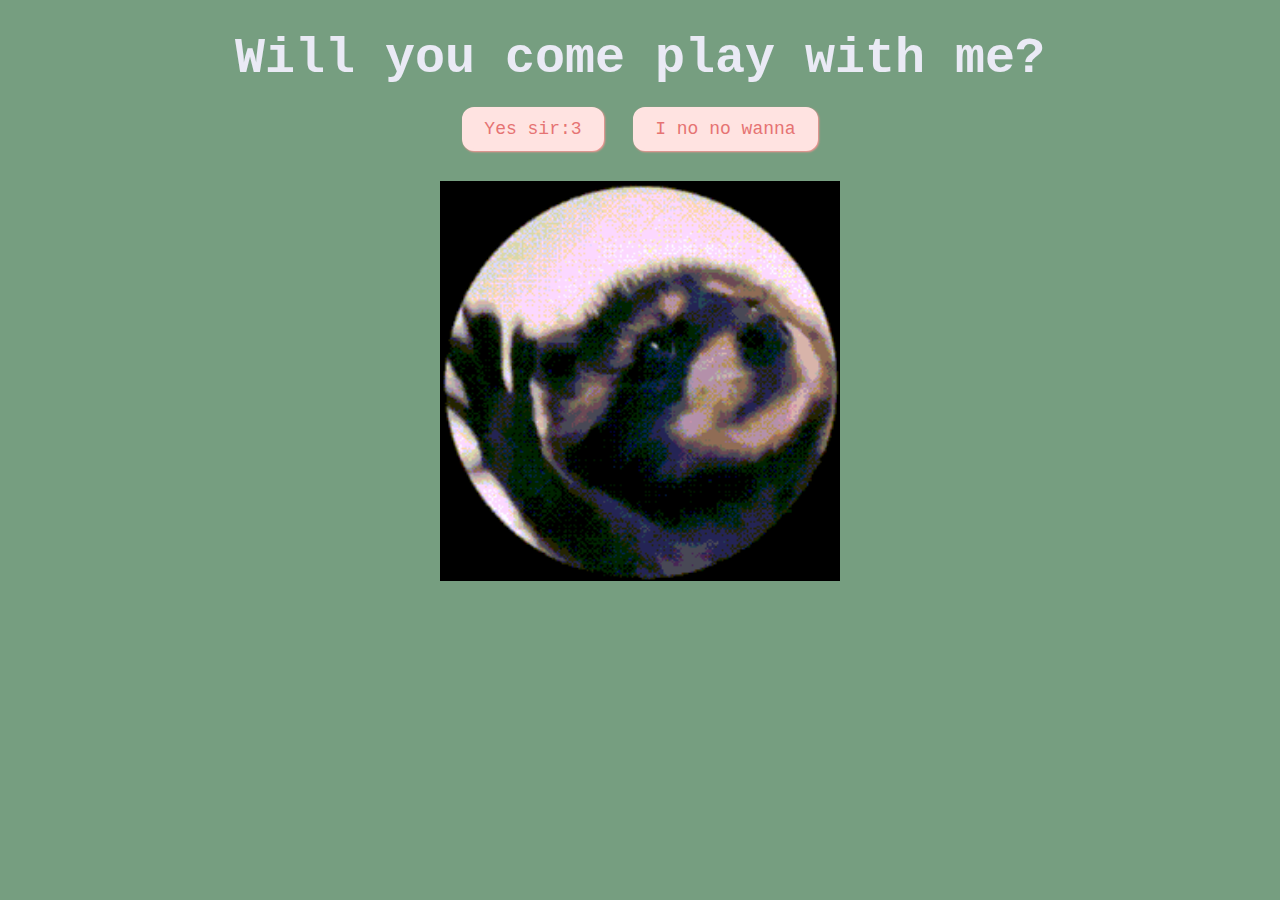
<file: index.html>
<!DOCTYPE html>
<html lang="en">
  <head>
    <meta charset="UTF-8" />
    <meta name="viewport" content="width=device-width, initial-scale=1.0" />
    <title>Will come to play with me</title>
    <link rel="stylesheet" href="css/valentine.css" />
  </head>
  <body>
    <div id="valentineQuestion"><b>Will you come play with me? </b></div>
    <button class="answerButton" onclick="location.href='thankyou.html'">
      Yes sir:3
    </button>
    <button class="answerButton" id="noButton">I no no wanna </button>
    <br />
    <img src="giphy.gif" alt="cat asking question" class="responsive" />

    <script>
      document
        .getElementById("noButton")
        .addEventListener("click", function () {
          var yesButton = document.querySelector(
            'button[onclick*="thankyou.html"]'
          );
          var currentFontSize = parseInt(
            window.getComputedStyle(yesButton).fontSize
          );
          yesButton.style.fontSize = currentFontSize + 10 + "px"; // Increase font size by 5px
        });
    </script>
  </body>
</html>
</file>
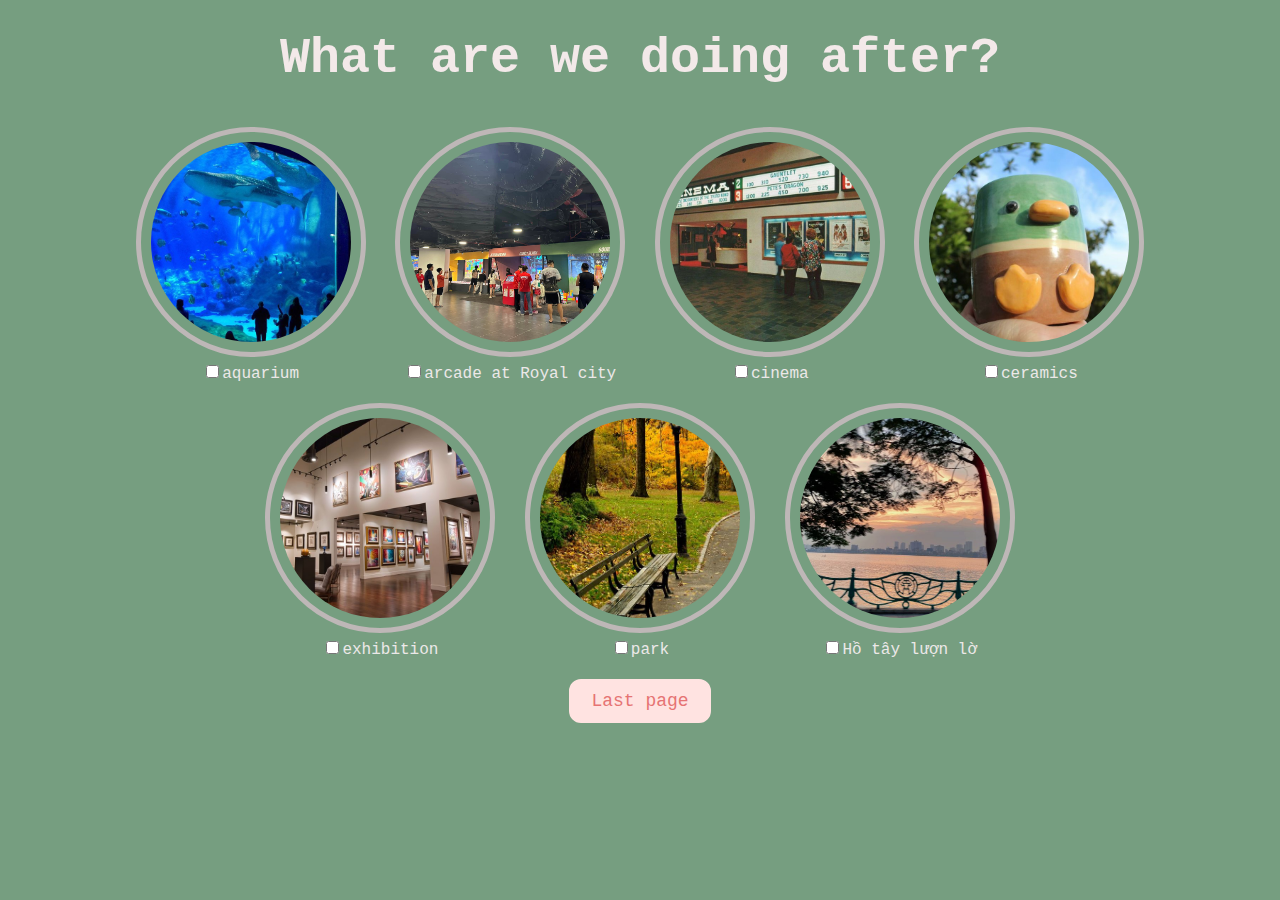
<file: activities.html>
<!DOCTYPE html>
<html lang="en">
  <head>
    <meta charset="UTF-8" />
    <meta name="viewport" content="width=device-width, initial-scale=1.0" />
    <title>Activities</title>
    <link rel="stylesheet" href="css/activities.css" />
  </head>
  <body>
    <div id="activityquestion"><b>What are we doing after?</b></div>
    <div class="activities-selection">
      <div class="activity-item">
        <img src="activities/aquarium.jpeg" alt="aquarium" />
        <label
          ><input
            type="checkbox"
            name="activities"
            value="aquarium"
          />aquarium</label
        >
      </div>
      <div class="activity-item">
        <img src="activities/Royal city.jpg" alt="arcade" />
        <label
          ><input
            type="checkbox"
            name="activities"
            value="arcade"
          />arcade at Royal city</label
        >
      </div>
      <div class="activity-item">
        <img src="activities/cinema.jpeg" alt="cinema" />
        <label
          ><input
            type="checkbox"
            name="activities"
            value="cinema"
          />cinema</label
        >
      </div>
      <div class="activity-item">
        <img src="activities/keramika.jpeg" alt="ceramics" />
        <label
          ><input
            type="checkbox"
            name="activities"
            value="ceramics"
          />ceramics</label
        >
      </div>
      <div class="activity-item">
        <img src="activities/kunsthalle.jpeg" alt="kunsthalle" />
        <label
          ><input
            type="checkbox"
            name="activities"
            value="kunsthalle"
          />exhibition</label
        >
      </div>
      <div class="activity-item">
        <img src="activities/park.jpeg" alt="park.jpeg" />
        <label
          ><input
            type="checkbox"
            name="activities"
            value="park.jpeg"
          />park</label
        >
      </div>
      <div class="activity-item">
        <img src="activities/hotay.jpg" alt="hotay.jpg" />
        <label
          ><input
            type="checkbox"
            name="activities"
            value="park.jpeg"
          />Hồ tây lượn lờ </label
        >
      </div>
    </div>
    <button class="button" onclick="location.href='lastpage.html'">
      Last page
    </button>
  </body>
</html>
</file>
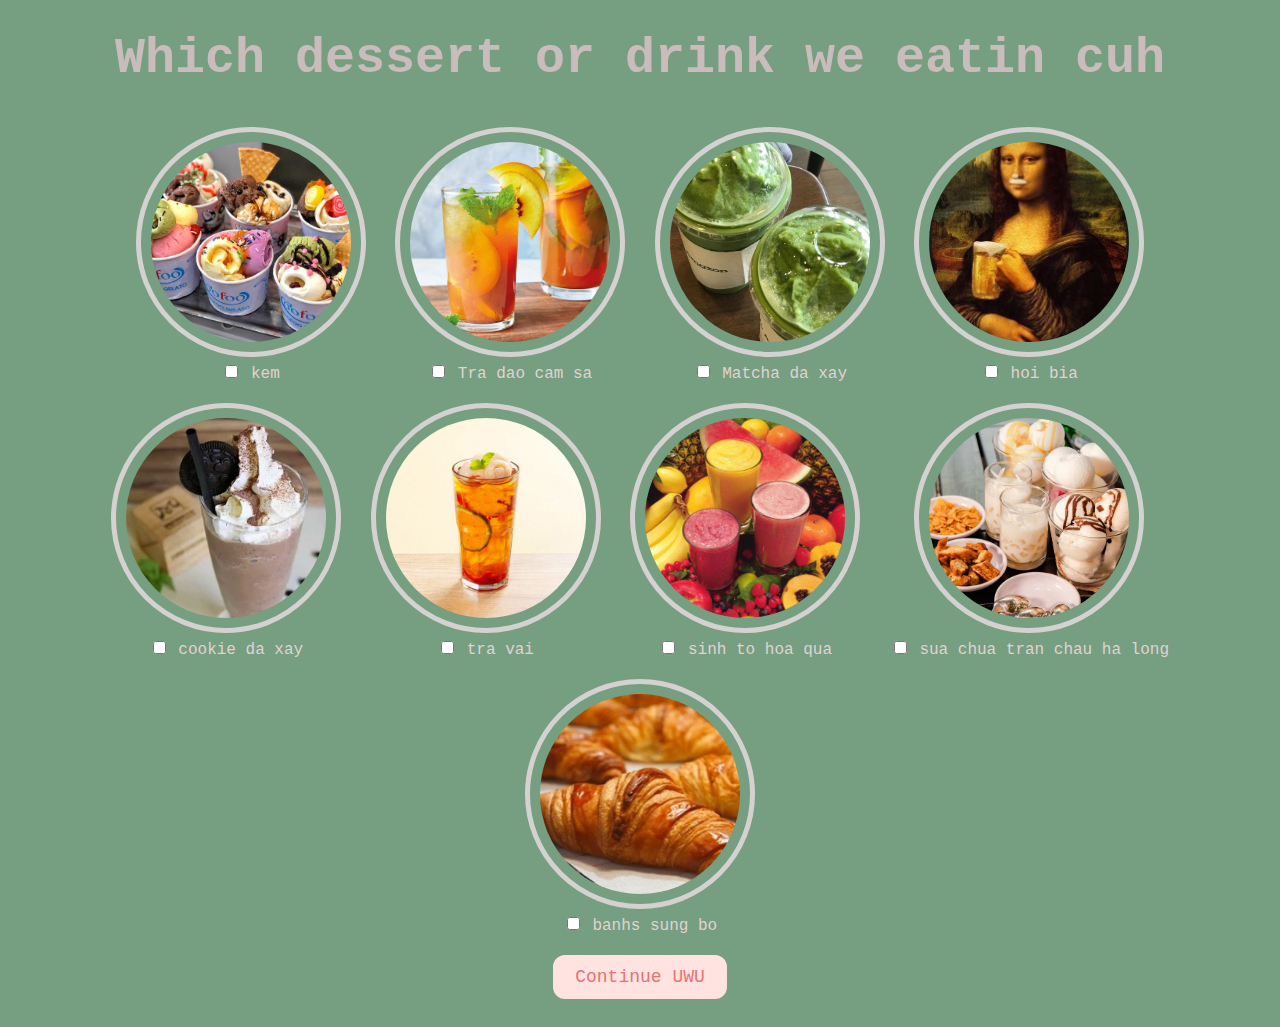
<file: dessert.html>
<!DOCTYPE html>
<html lang="en">
  <head>
    <meta charset="UTF-8" />
    <meta name="viewport" content="width=device-width, initial-scale=1.0" />
    <title>Dessert</title>
    <link rel="stylesheet" href="css/dessert.css" />
  </head>
  <body>
    <div id="dessertquestion">Which dessert or drink we eatin cuh</div>

    <div class="dessert-selection">
      <div class="dessert-item">
        <img src="food/kemm.jpg" alt="boba" />
        <label
          ><input type="checkbox" name="dessert" value="boba" /> kem</label
        >
      </div>
      <div class="dessert-item">
        <img src="food/tra dao cam sa.jpg" alt="churro" />
        <label
          ><input type="checkbox" name="dessert" value="churro" /> Tra dao cam sa</label
        >
      </div>
      <div class="dessert-item">
        <img src="food/machat.jpg" alt="che" />
        <label><input type="checkbox" name="dessert" value="che" /> Matcha da xay</label>
      </div>
      <div class="dessert-item">
        <img src="food/beer.jpg" alt="mochi" />
        <label
          ><input type="checkbox" name="dessert" value="mochi" /> hoi bia </label
        >
      </div>
      <div class="dessert-item">
        <img src="food/cookie da xay.jpg" alt="randombun" />
        <label
          ><input type="checkbox" name="dessert" value="randombun" /> cookie da xay
          </label
        >
      </div>
      <div class="dessert-item">
        <img src="food/tra vai.jpg" alt="taiyaki" />
        <label
          ><input type="checkbox" name="dessert" value="taiyaki" />
          tra vai</label
        >
      </div>
      <div class="dessert-item">
        <img src="food/sinh to hoa qua.jpg" alt="taiyaki" />
        <label
          ><input type="checkbox" name="dessert" value="taiyaki" />
          sinh to hoa qua</label
        >
      </div>
      <div class="dessert-item">
        <img src="food/sua chua tran chau ha long.jpg" alt="taiyaki" />
        <label
          ><input type="checkbox" name="dessert" value="taiyaki" />
          sua chua tran chau ha long</label
        >
      </div>
      <div class="dessert-item">
        <img src="food/banh sung bo.jpg" alt="taiyaki" />
        <label
          ><input type="checkbox" name="dessert" value="taiyaki" />
          banhs sung bo </label
        >
      </div>
    </div>
    <button class="button" onclick="location.href='activities.html'">
      Continue UWU
    </button>
  </body>
</html>
</file>
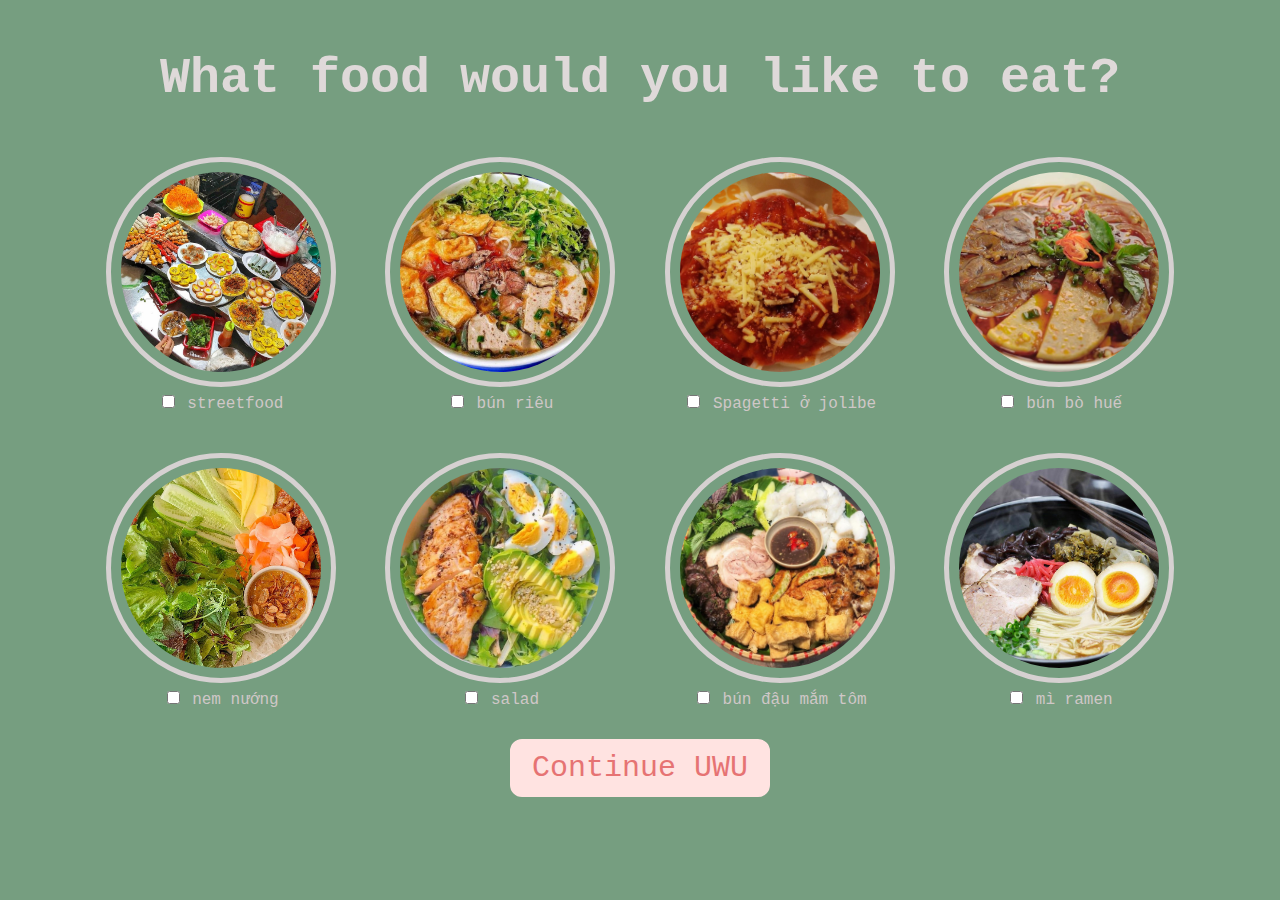
<file: food.html>
<!DOCTYPE html>
<html lang="en">
  <head>
    <meta charset="UTF-8" />
    <meta name="viewport" content="width=device-width, initial-scale=1.0" />
    <title>Food Selection</title>
    <link rel="stylesheet" href="css/food.css" />
  </head>
  <body>
    <div id="foodquestion">
      <b>What food would you like to eat?</b>
    </div>

    <div class="food-selection">
      <div class="food-item">
        <img src="food/streetfood.jpg" alt="Burgers, fries and fried chicken" />
        <label
          ><input
            type="checkbox"
            name="food"
            value="Burgers, fries and fried chicken"
          />
          streetfood</label
        >
      </div>
      <div class="food-item">
        <img src="food/bun rieu.jpg" alt="dog" />
        <label
          ><input type="checkbox" name="food" value="hotdog" /> bún riêu</label
        >
      </div>
      <div class="food-item">
        <img src="food/15-jollibee-spaghetti-nutrition-facts-1700820510.jpg" alt="koreanfood" />
        <label
          ><input type="checkbox" name="food" value="Korean food" /> Spagetti ở jolibe</label
        >
      </div>
      <div class="food-item">
        <img src="food/bun-bo-hue.jpg" alt="pasta" />
        <label><input type="checkbox" name="food" value="pasta" /> bún bò huế </label>
      </div>
      <div class="food-item">
        <img src="food/nem nuong.jpg" alt="pizza" />
        <label><input type="checkbox" name="food" value="pizza" /> nem nướng</label>
      </div>
      <div class="food-item">
        <img src="food/salad.jpeg" alt="salad" />
        <label><input type="checkbox" name="food" value="salad" /> salad</label>
      </div>
      <div class="food-item">
        <img src="food/bun-dau-mam-tom-ha-noi-1.jpg" alt="steak" />
        <label><input type="checkbox" name="food" value="steak" /> bún đậu mắm tôm </label>
      </div>
      <div class="food-item">
        <img src="food/mi ramen.jpg" alt="sushi" />
        <label><input type="checkbox" name="food" value="sushi" /> mì ramen</label>
      </div>
    </div>
    <button class="button" onclick="location.href='dessert.html'">
      Continue UWU
    </button>
  </body>
</html>
</file>
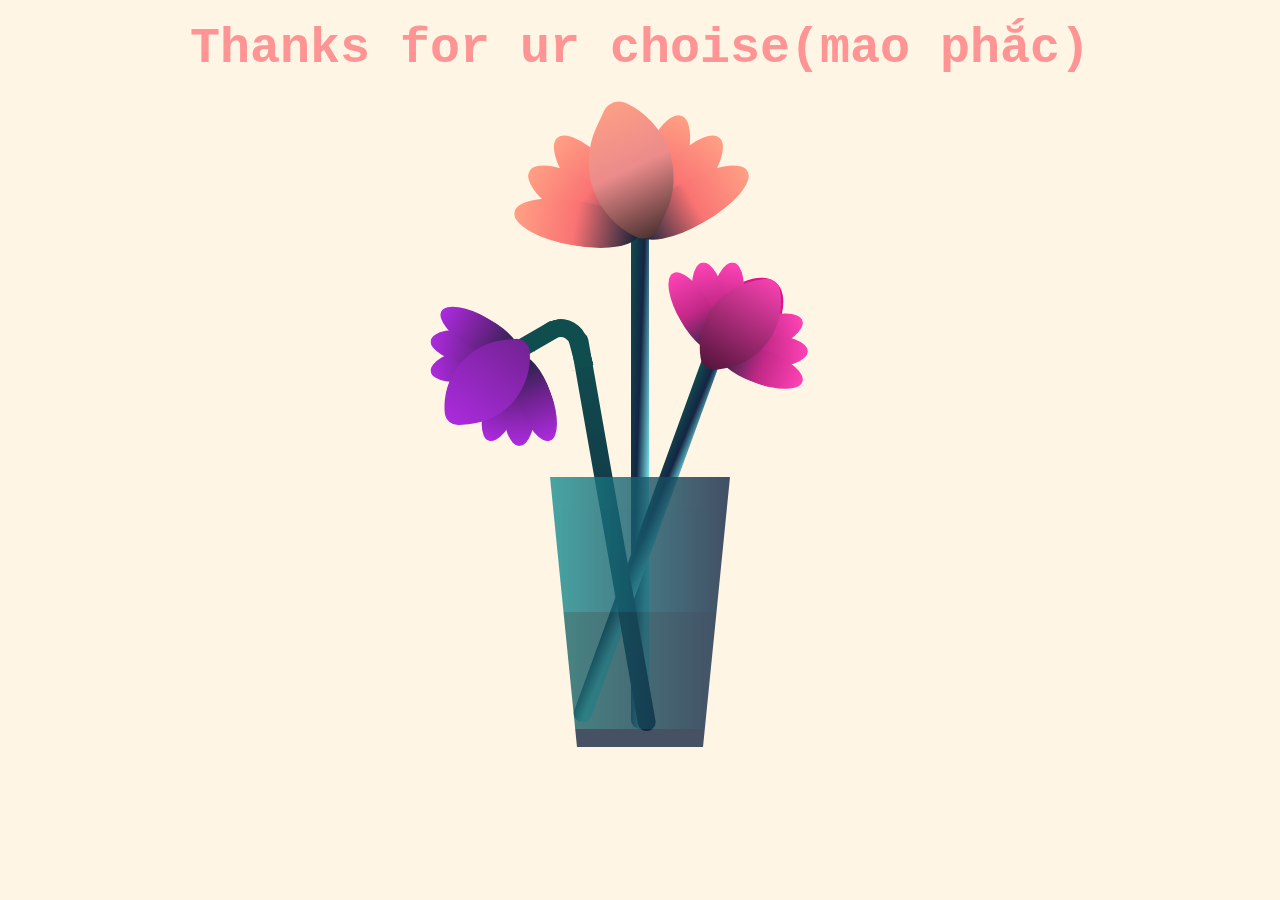
<file: lastpage.html>
<!DOCTYPE html>
<html lang="en">
  <head>
    <meta charset="UTF-8" />
    <meta name="viewport" content="width=device-width, initial-scale=1.0" />
    <title>Document</title>
    <link rel="stylesheet" href="css/flower.css" />
  </head>
  <body>
    <div id="thankyou"><b>Thanks for ur choise(mao phắc) </b></div>
    <div class="flower">
      <div class="f-wrapper">
        <div class="flower__line"></div>
        <div class="f">
          <div class="flower__leaf flower__leaf--1"></div>
          <div class="flower__leaf flower__leaf--2"></div>
          <div class="flower__leaf flower__leaf--3"></div>
          <div class="flower__leaf flower__leaf--4"></div>
          <div class="flower__leaf flower__leaf--5"></div>
          <div class="flower__leaf flower__leaf--6"></div>
          <div class="flower__leaf flower__leaf--7"></div>
          <div
            class="flower__leaf flower__leaf--8 flower__fall-down--yellow"
          ></div>
        </div>
      </div>

      <div class="f-wrapper f-wrapper--2">
        <div class="flower__line"></div>
        <div class="f">
          <div class="flower__leaf flower__leaf--1"></div>
          <div class="flower__leaf flower__leaf--2"></div>
          <div class="flower__leaf flower__leaf--3"></div>
          <div class="flower__leaf flower__leaf--4"></div>
          <div class="flower__leaf flower__leaf--5"></div>
          <div class="flower__leaf flower__leaf--6"></div>
          <div class="flower__leaf flower__leaf--7"></div>
          <div
            class="flower__leaf flower__leaf--8 flower__fall-down--pink"
          ></div>
        </div>
      </div>

      <div class="f-wrapper f-wrapper--3">
        <div class="flower__line"></div>
        <div class="f">
          <div class="flower__leaf flower__leaf--1"></div>
          <div class="flower__leaf flower__leaf--2"></div>
          <div class="flower__leaf flower__leaf--3"></div>
          <div class="flower__leaf flower__leaf--4"></div>
          <div class="flower__leaf flower__leaf--5"></div>
          <div class="flower__leaf flower__leaf--6"></div>
          <div class="flower__leaf flower__leaf--7"></div>
          <div
            class="flower__leaf flower__leaf--8 flower__fall-down--purple"
          ></div>
        </div>
      </div>
      <div class="flower__glass"></div>
    </div>
  </body>
</html>
</file>
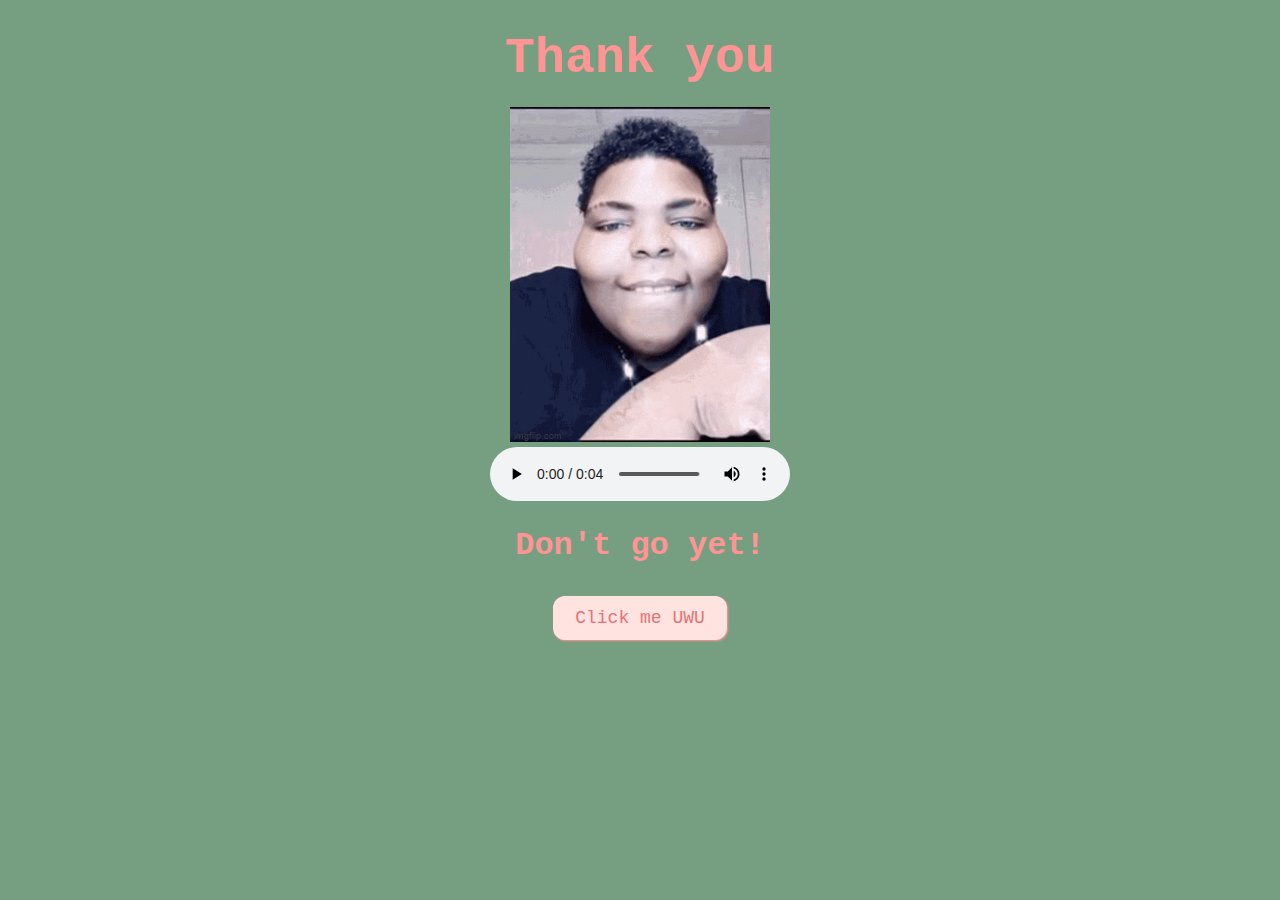
<file: thankyou.html>
<!DOCTYPE html>
<html lang="en">
  <head>
    <meta charset="UTF-8" />
    <meta name="viewport" content="width=device-width, initial-scale=1.0" />
    <title>Thank you</title>
    <link rel="stylesheet" href="css/lastpage.css" />
  </head>
  <body>
    <div id="thankyou"><b>Thank you</b></div>

    <img id="rizz" src="rizz.gif" alt="rizzler god" class="responsive" />
    <br />
    <audio controls autoplay loop>
      <source src="congratulations.mp3" type="audio/mpeg" />
      Your browser does not support the audio element.
    </audio>
    <h1>Don't go yet!</h1>
    <button class="button" onclick="location.href='food.html'">
      Click me UWU
    </button>
  </body>
</html>
</file>
<file: css/valentine.css>
body {
  text-align: center;
  margin-top: 30px;
  font-family: "Courier";
  background-color: #769e80;
  color: #eaeaf5;
}

img {
  height: 400px;
  width: auto;
  padding: 10px;
}

#valentineQuestion {
  font-size: 50px;
  margin-bottom: 10px;
}
.answerButton {
  padding: 10px 20px;
  font-size: 18px;
  cursor: pointer;
  margin: 10px;
  font-family: "courier";
  margin-bottom: 20px;
  background-color: #ffe3e1;
  color: #e67373;
  border-radius: 12px;
  border: 2px solid #ffe3e1;
  box-shadow: 1px 1px 2px #ff9494;
  transition: 0.3s;
}

.answerButton:hover {
  background-color: #ff9494;
  color: #ffe3e1;
  border: 2px solid #ff9494;
  box-shadow: 1px 1px 2px #ffe3e1;
}
</file>
<file: css/activities.css>
body {
  text-align: center;
  margin-top: 30px;
  font-family: "Courier";
  background-color: #769e80;
  color: #f3e9e9;
}
#activityquestion {
  font-size: 50px;
  margin-bottom: 30px;
}
.activity-item {
  display: inline-block;
  margin: 10px;
  vertical-align: top;
  color: #ece8e8;
}
.activity-item img {
  height: 200px;
  width: 200px;
  border-radius: 50%;
  border: 5px solid #beb7b7;
  object-fit: cover;
  padding: 10px;
}
.activity-item label {
  display: block;
}
.button {
  padding: 10px 20px;
  font-size: 18px;
  cursor: pointer;
  margin: 10px;
  font-family: "courier";
  margin-bottom: 20px;
  background-color: #ffe3e1;
  color: #e67373;
  border-radius: 12px;
  border: 2px solid #ffe3e1;
}
</file>
<file: css/dessert.css>
body {
  text-align: center;
  margin-top: 30px;
  font-family: courier;
  background-color: #769e80;
  color: #cabcbc;
}
#dessertquestion {
  font-size: 50px;
  margin-bottom: 30px;
  font-weight: bold;
}
.dessert-item {
  display: inline-table;
  margin: 10px;
  vertical-align: top;
  color: #e0d3d3;
}
.dessert-item img {
  height: 200px;
  width: 200px;
  border-radius: 50%;
  border: 5px solid #d6d1d1;
  object-fit: cover;
  padding: 10px;
}
.dessert-item label {
  display: block;
}
.button {
  padding: 10px 20px;
  font-size: 18px;
  cursor: pointer;
  margin: 10px;
  font-family: "courier";
  margin-bottom: 20px;
  background-color: #ffe3e1;
  color: #e67373;
  border-radius: 12px;
  border: 2px solid #ffe3e1;
}
</file>
<file: css/food.css>
body {
  text-align: center;
  margin-top: 50px;
  font-family: "Courier";
  background-color: #769e80;
  color: #dfd9d9;
}
#foodquestion {
  font-size: 50px;
  margin-bottom: 30px;
}
.food-item {
  display: inline-block;
  margin: 20px;
  vertical-align: top;
  color: #cfc7c7;
}
.food-item img {
  height: 200px;
  width: 200px;
  border-radius: 50%;
  border: 5px solid #d6d1d1;
  object-fit: cover;
  padding: 10px;
}
.food-item label {
  display: block;
}
.button {
  padding: 10px 20px;
  font-size: 30px;
  cursor: pointer;
  margin: 10px;
  font-family: "courier";
  margin-bottom: 20px;
  background-color: #ffe3e1;
  color: #e67373;
  border-radius: 12px;
  border: 2px solid #ffe3e1;
}
</file>
<file: css/flower.css>
*,
*::after,
*::before{
    padding: 0;
    margin: 0;
    box-sizing: border-box;
}

:root{
    --color-bg: linear-gradient(to top,#010329,#000005);
    --color-glass:linear-gradient(to left,#142544,#1a9092);
    --color-water:linear-gradient(to left,#142544,#1b6d6e);
}

body{
    background-color: #FFF5E4;
    min-height: 100vh;
    display: flex;
    flex-direction: column; /* Change the direction to column */
    align-items: center;
    justify-content: flex-start; /* Align items to the start of the container */
    overflow: hidden;
	color: #FF9494;
	font-family: courier;
}

#thankyou {
    width: 100%; /* Ensure it spans the full width */
    text-align: center; /* Keep the text centered */
    margin-top: 20px; /* Add some space at the top */
    z-index: 1000; /* Ensure it's above other elements if needed */
    position: relative; /* Adjust based on layout needs */
	margin-bottom: 400px;
	font-size: 50px;
}

.flower{
    position: relative;
}

.flower__glass{
    width:20vmin;
    height: 30vmin;
    background-image: var(--color-glass);
    clip-path: polygon(0 0, 100% 0, 85% 100%, 15% 100%);
    opacity: .8;
    position: relative;
}

.flower__glass::after{
    content: '';
    position: absolute;
    bottom: 0;
    left: 0;
    background-color: #182843;
    width: 100%;
    height: 2vmin;
}

.flower__glass::before{
    content: '';
    position: absolute;
    bottom: 0;
    left: 0;
    background-image: var(--color-water);
    width: 100%;
    height: 15vmin;
}

.f-wrapper{
    position: absolute;
    left: 45%;
    bottom: 2vmin;
}

.f-wrapper--2{
    left: 50%;
    bottom: 5%;
    transform-origin: 10% left;
    transform: rotate(20deg);
}

.f-wrapper--3{
    left: 30%;
    bottom: 5%;
    transform-origin: 10% left;
    transform: rotate(-10deg);
}

.f-wrapper--3 .flower__line{
    height: 45vmin;
    position: relative;
}

.f-wrapper--3 .flower__line::after{
    content: '';
    position: absolute;
    left:0;
    top: 0;
    width: 6vmin;
    height: 6vmin;
    transform: translate(-69%,-30%) rotate(-5deg);
    border-radius:10vmin 10vmin 0 0;
    border: 2vmin solid  #104d4e;
    border-bottom: transparent;
    border-left: transparent;
}

.f-wrapper--3 .flower__line::before{
    content: '';
    position: absolute;
    left:-40%;
    top: -1%;
    width: 6vmin;
    height: 2vmin;
    transform-origin: right;
    transform: translate(-100%,-80%) rotate(-20deg);
    background-color: #104d4e;
    border-radius: 2vmin;
}

.f-wrapper--3 .flower__line{
    background-image: linear-gradient(to top,#142544,#104d4e);
}


.f-wrapper--2 .flower__line{
    height: 45vmin;
}

.f-wrapper--2 .f{
    transform: translateX(-50%) rotate(20deg);
}

.f-wrapper--3 .f{
    transform: translate(-350%,-50%) rotate(-120deg);
}

.f-wrapper--2 .flower__leaf:not(:first-child){
    width: 3.8vmin;
    height: 10vmin;
    background-image: linear-gradient(to bottom, #ff43b6 ,#c22887, #1a233a 99%);
}

.f-wrapper--3 .flower__leaf:not(:first-child){
    width: 3.8vmin;
    height: 10vmin;
    background-image: linear-gradient(to bottom, #ad2be0 ,#712291, #1a233a 99%);
}

.f-wrapper--3 .flower__leaf--1{
    width: 8vmin;
    height: 10vmin;
    bottom: 2vmin;
    background-color: #ad2be0;
}

.f-wrapper--2 .flower__leaf--1{
    width: 8vmin;
    height: 10vmin;
    bottom: 2vmin;
    background-color: #de118b;
}

.f-wrapper--2 .f .flower__leaf--8{
    width: 10vmin;
    height: 9vmin;
    bottom: 3vmin;
    left: -30%;
    transform: rotate(-50deg);
    background-image: linear-gradient(to left bottom, #ff43b6 ,#4d1337);;
}

.f-wrapper--3 .f .flower__leaf--8{
    width: 10vmin;
    height: 9vmin;
    left: -10% !important;
    background-image: linear-gradient(to left bottom, #ad2be0 ,#712291);;
}

.flower__line{
    width: 2vmin;
    height: 56vmin;
    background-image: linear-gradient(to left top,#82fdff 20%,#142544,#104d4e);
    border-radius: 4vmin;
}

.f{
    position: absolute;
    top: 1vmin;
    left: 50%;
    transform: translateX(-50%) rotate(-10deg);
    width: 2vmin;
    height: 2vmin;
}


.flower__leaf{
    position: absolute;
    left: 50%;
    bottom: 2vmin;
    transform: translateX(-50%);
    width: 5vmin;
    height: 14vmin;
    background-image: linear-gradient(to bottom, #ffa085 ,#fa7373, #1a233a 99%);

    clip-path: ellipse(50% 50% at 50% 50%);
    transform-origin: center bottom;
    animation: open-flower 2s 1s backwards;
}

.flower__leaf--1{
    width: 10vmin;
    height: 12vmin;
    bottom: 3vmin;
    border-radius: 50% 50% 50% 50% / 80% 80% 20% 20%;
    background-color: #e24f5f;
    background-image: none;
    animation: open-flowe--middle  1.4s 1s backwards;
}

.flower__leaf--2{
    transform: translateX(-50%) rotate(-30deg);
}
.flower__leaf--3{
    transform: translateX(-50%) rotate(-50deg);
}
.flower__leaf--4{
    transform: translateX(-50%) rotate(-70deg);
}

.flower__leaf--5{
    transform: translateX(-50%) rotate(30deg);
}

.flower__leaf--6{
    transform: translateX(-50%) rotate(50deg);
}

.flower__leaf--7{
    transform: translateX(-50%) rotate(70deg);
}

.flower__leaf--8{
    width: 13vmin;
    height: 11vmin;
    bottom: 6vmin;
    left: -30%;
    border-radius: none;
    clip-path: none;
    border-radius: 10vmin 2vmin 10vmin 2vmin;
    transform: rotate(-55deg);
    background-image: linear-gradient(to left bottom, #ffa085 ,#eb8b8b,#492f2f 98%);
}

.flower__fall-down--yellow{
    animation: flower-fall-down-yellow  8s 1.2s linear forwards;
}

.flower__fall-down--pink{
    animation: flower-fall-down-pink  5s 1.2s linear forwards;
}

.flower__fall-down--purple{
    bottom: 4vmin;
    animation:flower-fall-down-purple  6s 1.2s linear forwards, flower-falling 6s 7.2s linear infinite;
}


@keyframes open-flower{
        0%{
            transform:  translateX(-50%) rotate(0);
        }
}

@keyframes open-flowe--middle {
    0%{
        opacity: 0;
        transform: translateX(-50%) scale(0);
    }
}

@keyframes flower-fall-down-pink {

    0%{
        transform: rotate(-55deg);
    }

    50%{
        transform: rotateX(-100deg);
    }

    100%{
        transform:translate(2vmin,28vmin);
    }

}

@keyframes flower-fall-down-yellow {

    0%{
        transform: rotate(-55deg);
    }

    50%{
        bottom: 3vmin;
        transform: rotateX(-100deg);
    }

    100%{
        transform:translate(2vmin,70vmin) rotate(150deg);
    }

}

@keyframes flower-fall-down-purple {

    0%{
        transform: rotate(-50deg);
    }

    25%{
        bottom: 1vmin ;
        transform: rotateX(-100deg);
        perspective: 0px;
    }

    50%{
        perspective: 0px;
        transform:translate(-30vmin,2vmin) rotate(90deg);
    }

    75%{
        perspective: 0px;
        transform:translate(-34vmin,-2vmin);
    }

    100%{
        transform-origin: center;
        transform:translate(-34vmin,-2vmin) rotateY(-80deg) rotateX(35deg);
    }

}

@keyframes flower-falling {
    0%,100%{
        transform-origin: center;
        transform:translate(-34vmin,-2vmin) rotateY(-80deg) rotateX(35deg);
    }

    25%{
        transform-origin: center;
        transform:translate(-34.4vmin,-2vmin) rotateY(-84deg) rotateX(35deg);
    }

    50%{
        transform-origin: center;
        transform:translate(-32vmin,-4.2vmin) rotateY(-80deg) rotateX(35deg);
    }

    75%{
        transform-origin: center;
        transform:translate(-36vmin,1.1vmin) rotateY(-80deg) rotateX(35deg);
    }
}
</file>
<file: css/lastpage.css>
body {
  text-align: center;
  margin-top: 30px;
  font-family: "Courier";
  background-color: #769e80;
  color: #ff9494;
}
#thankyou {
  font-size: 50px;
  margin-bottom: 20px;
}
.rizz {
  margin-bottom: 10 px;
}
.button {
  padding: 10px 20px;
  font-size: 18px;
  cursor: pointer;
  margin: 10px;
  font-family: "courier";
  margin-bottom: 20px;
  background-color: #ffe3e1;
  color: #e67373;
  border-radius: 12px;
  border: 2px solid #ffe3e1;
  box-shadow: 1px 1px 2px #ff9494;
  transition: 0.3s;
}

.button:hover {
  background-color: #ff9494;
  color: #ffe3e1;
  border: 2px solid #ff9494;
  box-shadow: 1px 1px 2px #ffe3e1;
}
</file>
